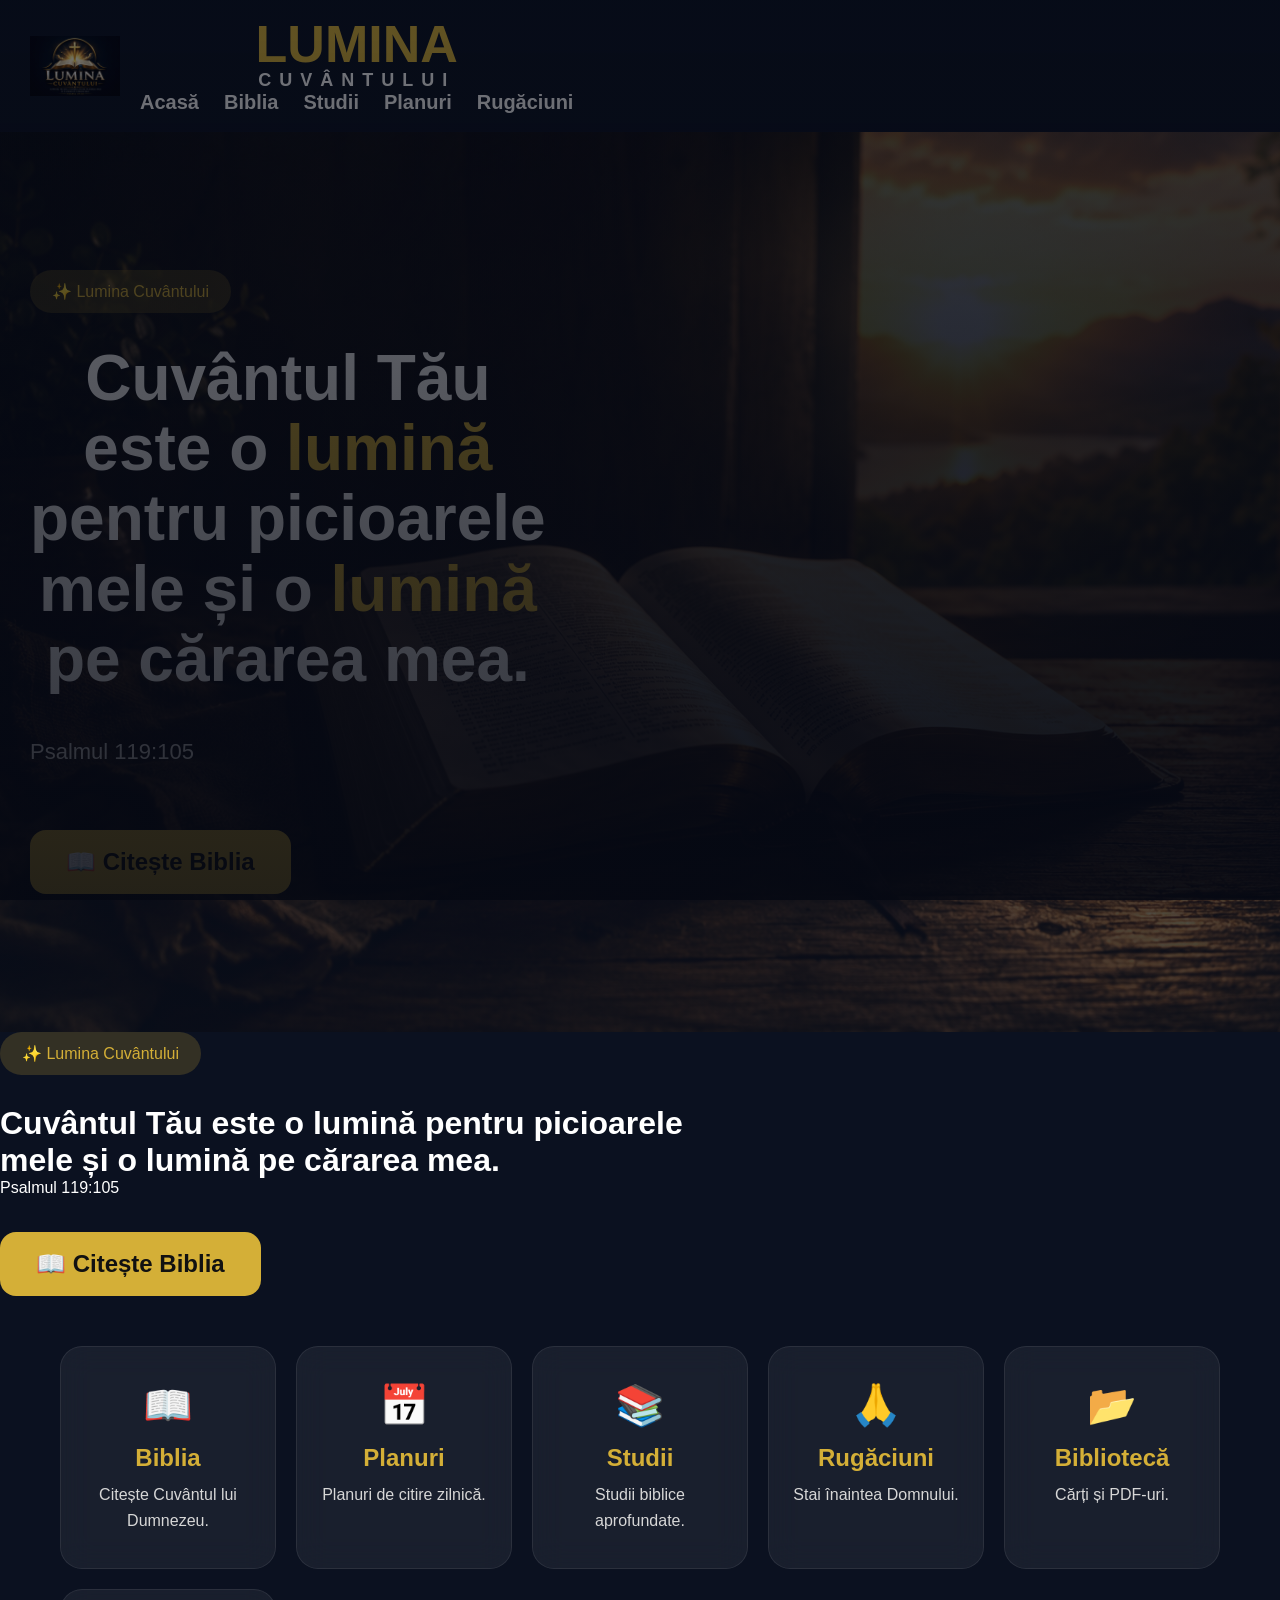
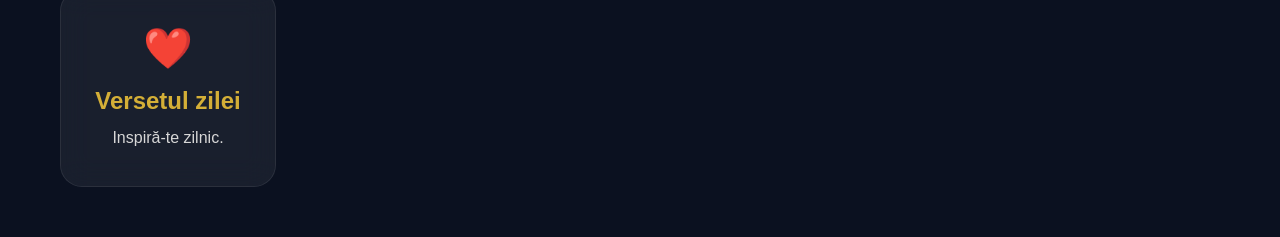
<file: index.html>
<!DOCTYPE html>
<html lang="ro">
<head>
    <meta charset="UTF-8">
    <meta name="viewport" content="width=device-width, initial-scale=1.0">
    <title>Lumina Cuvântului</title>

    <link rel="stylesheet" href="style.css">
</head>
<body>

<header>


<div class="logo">

<img src="logo.png.PNG" alt="Lumina Cuvântului">

<div>

<div>    

<h2>LUMINA</h2>

<p>CUVÂNTULUI</p>


</div>

<nav>

<a href="#">Acasă</a>

<a href="#">Biblia</a>

<a href="#">Studii</a>

<a href="#">Planuri</a>

<a href="#">Rugăciuni</a>

</nav>

</header>

<section class="hero">

<div class="badge">
✨ Lumina Cuvântului
</div>

<h1>
Cuvântul Tău <br>
este o <span>lumină</span><br>
pentru picioarele<br>
mele și o <span>lumină</span><br>
pe cărarea mea.
</h1>

<p class="verse">
Psalmul 119:105
</p>

<a href="#" class="button">
📖 Citește Biblia
</a>

</section>

<div class="overlay"></div>

<div class="hero-content">

<span class="badge">✨ Lumina Cuvântului</span>

<h1>
Cuvântul Tău este o
<span>lumină</span>
pentru picioarele mele și o
<span>lumină</span>
pe cărarea mea.
</h1>

<p>Psalmul 119:105</p>

<a href="#" class="button">
📖 Citește Biblia
</a>

</div>

</section>
<section class="cards">

<div class="card">
<div class="icon">📖</div>
<h3>Biblia</h3>
<p>Citește Cuvântul lui Dumnezeu.</p>
</div>

<div class="card">
<div class="icon">📅</div>
<h3>Planuri</h3>
<p>Planuri de citire zilnică.</p>
</div>

<div class="card">
<div class="icon">📚</div>
<h3>Studii</h3>
<p>Studii biblice aprofundate.</p>
</div>

<div class="card">
<div class="icon">🙏</div>
<h3>Rugăciuni</h3>
<p>Stai înaintea Domnului.</p>
</div>

<div class="card">
<div class="icon">📂</div>
<h3>Bibliotecă</h3>
<p>Cărți și PDF-uri.</p>
</div>

<div class="card">
<div class="icon">❤️</div>
<h3>Versetul zilei</h3>
<p>Inspiră-te zilnic.</p>
</div>

</section>
</section>

</main>

</body>
</html>
</file>
<file: style.css>
*{
  margin:0;
  padding:0;
  box-sizing:border-box;
}

body{
  font-family:Arial,Helvetica,sans-serif;
  background:#0b1120;
  color:#fff;
}

header{
  background:#111827;
  padding:20px;
  text-align:center;
}

header h1{
  color:#d4af37;
  font-size:32px;
}

main{
  max-width:1100px;
  margin:auto;
  padding:40px 20px;
}

.hero{
  text-align:center;
  padding:80px 20px;
}

.hero h2{
  font-size:42px;
  margin-bottom:20px;
}

.hero p{
  font-size:20px;
}

.button{
  display:inline-block;
  margin-top:30px;
  background:#d4af37;
  color:#111;
  padding:15px 30px;
  border-radius:10px;
  text-decoration:none;
  font-weight:bold;
}
.cards{
display:grid;
grid-template-columns:repeat(auto-fit,minmax(180px,1fr));
gap:20px;
padding:50px 20px;
max-width:1200px;
margin:auto;
}

.card{
background:rgba(255,255,255,.06);
backdrop-filter:blur(15px);
border:1px solid rgba(255,255,255,.08);
border-radius:22px;
padding:35px 20px;
text-align:center;
transition:.35s;
}

.card:hover{
transform:translateY(-8px);
border-color:#d4af37;
box-shadow:0 20px 40px rgba(0,0,0,.35);
}

.icon{
font-size:40px;
margin-bottom:15px;
}

.card h3{
color:#d4af37;
margin-bottom:10px;
font-size:24px;
}

.card p{
color:#d7d7d7;
line-height:1.6;
}
.hero{
position:relative;
min-height:100vh;
display:flex;
justify-content:center;
align-items:center;
padding:30px;

background:
url("https://images.unsplash.com/photo-1518837695005-2083093ee35b?auto=format&fit=crop&w=2200&q=80");

background-size:cover;
background-position:center;
overflow:hidden;
}

.overlay{
position:absolute;
inset:0;
background:
linear-gradient(
180deg,
rgba(5,8,18,.55),
rgba(5,8,18,.85)
);
}

.hero-content{
position:relative;
z-index:2;
max-width:700px;
text-align:left;
}

.badge{
display:inline-block;
padding:8px 18px;
border-radius:40px;
background:rgba(212,175,55,.15);
color:#d4af37;
margin-bottom:25px;
}

.hero h1{
font-size:64px;
line-height:1.15;
margin-bottom:25px;
font-weight:700;
}

.hero span{
color:#d4af37;
}

.hero p{
font-size:22px;
margin-bottom:30px;
color:#ddd;
}

.button{
display:inline-block;
padding:18px 38px;
background:#d4af37;
color:#111;
border-radius:14px;
font-weight:bold;
text-decoration:none;
transition:.35s;
}

.button:hover{
transform:translateY(-4px);
box-shadow:0 15px 35px rgba(212,175,55,.35);
}
@media(max-width:768px){

.hero h1{
font-size:40px;
}

.hero-content{
padding:25px;
}

}
header{
    position:sticky;
    top:0;
    backdrop-filter:blur(15px);
    background:rgba(17,24,39,.85);
}
header{
    display:flex;
    justify-content:space-between;
    align-items:center;
    padding:18px 30px;
    background:#0b1120;
}

.logo{
font-size:28px;
font-weight:bold;
color:#d4af37;
}

nav{
    display:flex;
    gap:25px;
    align-items:center;
    flex-wrap:wrap;
}

nav a{
    color:white;
    text-decoration:none;
    font-size:20px;
    font-weight:600;
}

nav a:hover{
color:#d4af37;
}

@media(max-width:768px){

header{
flex-direction:column;
gap:15px;
}

nav{
flex-wrap:wrap;
justify-content:center;
}

.hero h2{
font-size:34px;
}

}
.logo{
    display:flex;
    align-items:center;
    gap:20px;
}

.logo img{
    width:90px;
    height:90px;
    object-fit:contain;
}

.logo h2{
    margin:0;
    color:#d4af37;
    font-size:52px;
    line-height:1;
}

.logo p{
    margin:0;
    color:#fff;
    font-size:18px;
    letter-spacing:8px;
}
.hero{
    min-height:100vh;
    display:flex;
    flex-direction:column;
    justify-content:center;
    align-items:flex-start;
    padding:60px 30px;
    background: linear-gradient(rgba(11,17,32,.55), rgba(11,17,32,.75)), url("hero.jpg.PNG");
    background-size:cover;
    background-position:center;
}

.hero h1{
    font-size:64px;
    color:white;
    line-height:1.1;
    font-weight:800;
}

.hero span{
    color:#d4af37;
}

.verse{
    color:#ddd;
    font-size:28px;
    margin-top:20px;
}

.button{
    margin-top:35px;
    background:#d4af37;
    color:#111;
    padding:18px 36px;
    border-radius:16px;
    text-decoration:none;
    font-weight:bold;
    font-size:24px;
}

.badge{
    background:rgba(212,175,55,.2);
    color:#d4af37;
    padding:12px 22px;
    border-radius:999px;
    margin-bottom:30px;
}
</file>
